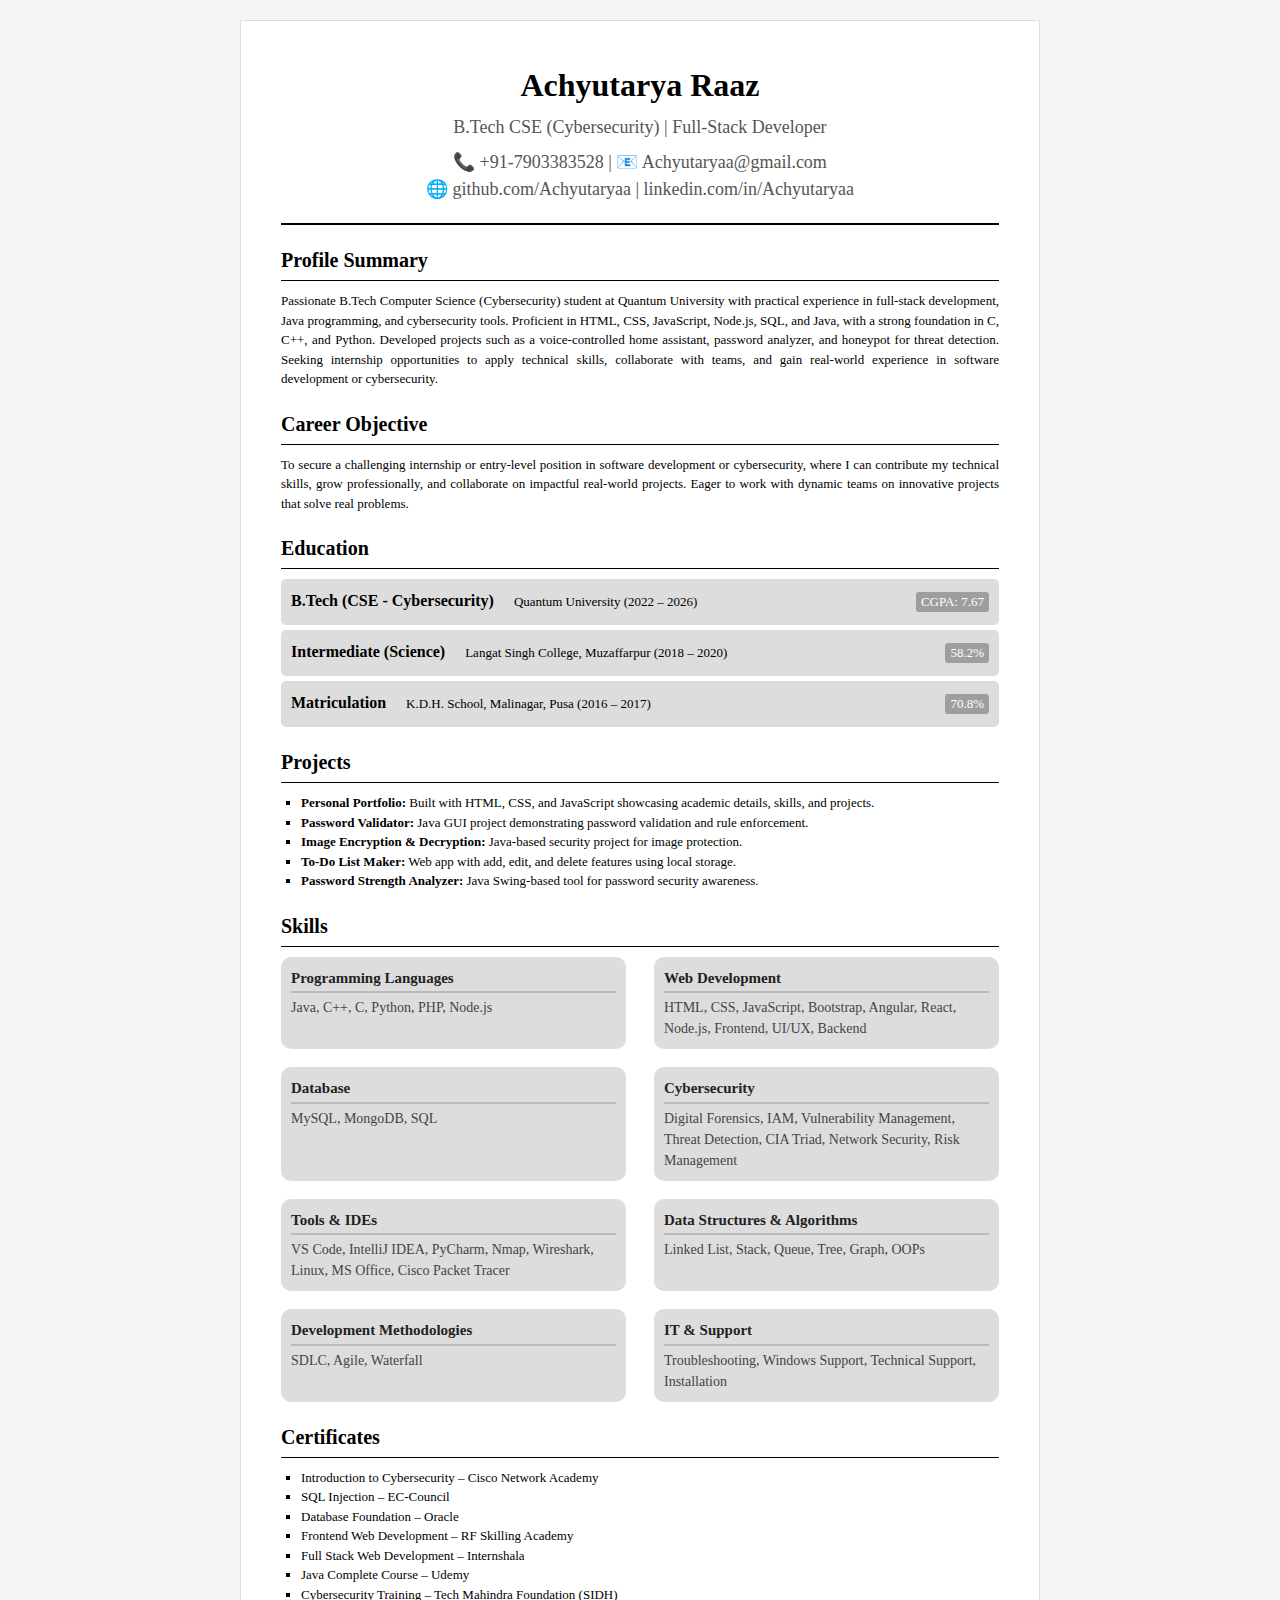
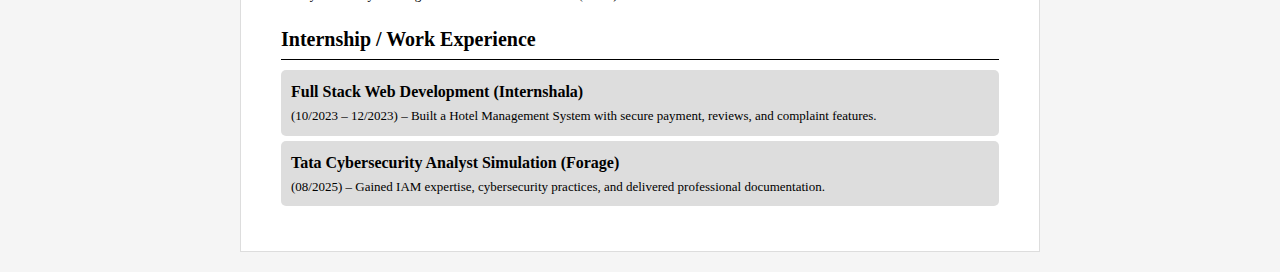
<file: service/resume.html>
<!DOCTYPE html>
<html lang="en">

<head>
    <meta charset="UTF-8">
    <meta name="viewport" content="width=device-width, initial-scale=1.0">
    <title>Resume - Achyutarya Raaz</title>
    <style>
        /* Reset */
        * {
            margin: 0;
            padding: 0;
            box-sizing: border-box;
        }

        body {
            font-family: "Times New Roman", serif;
            line-height: 1.5;
            background: #f5f5f5;
            color: #000;
            padding: 20px;
            font-size: small;
        }

        .resume {
            max-width: 800px;
            margin: auto;
            background: #fff;
            padding: 40px;
            border: 1px solid #ddd;
        }

        header {
            text-align: center;
            margin-bottom: 20px;
        }

        header h1 {
            font-size: 32px;
            margin-bottom: 5px;
        }

        header p {
            font-size: 18px;
            color: #555;
        }

        .contact {
            font-size: 14px;
            margin-top: 8px;
        }

        h2 {
            font-size: 20px;
            border-bottom: 1px solid #000;
            margin: 20px 0 10px;
            padding-bottom: 5px;
        }

        .para {
            text-align: justify;
        }

        .item {
            display: flex;
            background-color: #ddd;
            margin-bottom: 5px;
            padding: 10px;
            border-radius: 5px;
        }

        .sub-item {
            display: flex;
            align-items: center;
            justify-content: space-between;
            margin-left: 20px;
            flex: 1;
        }

        .sub-item p:last-child {
            background-color: #a09d9d;
            color: #fff;
            padding: 0 5px;
            border-radius: 3px;
        }

        .item h3 {
            font-size: 16px;
            margin-bottom: 2px;
        }

        #experience .item {
            display: block;
        }

        ul {
            margin-left: 20px;
            list-style: square;
        }

        .skills {
            display: grid;
            grid-template-columns: repeat(2, 1fr);
            gap: 18px 28px;
            margin-top: 10px;
        }

        .skills>div {
            background-color: #ddd;
            padding: 10px;
            border-radius: 10px;
        }

        .skills h3 {
            font-size: 15px;
            font-weight: bold;
            margin-bottom: 4px;
            color: #222;
            border-bottom: 2px solid #bbbaba;
            padding-bottom: 2px;
        }

        .skills p {
            font-size: 14px;
            color: #444;
            line-height: 1.5;
        }

        hr {
            margin: 20px 0;
            border: none;
            border-top: 2px solid #000;
        }

        @media (max-width: 600px) {
            .item {
                display: block;
            }

            .sub-item {
                margin: 0;
            }

            .skills {
                display: block;
            }

            .skills>div {
                margin-bottom: 5px;

            }
        }

        /* ✅ Print-friendly */
        @media print {
            body {
                background: #fff;
                padding: 0;
                font-size: 12pt;
            }

            .resume {
                border: none;
                padding: 0;
                box-shadow: none;
            }

            /* prevent sections from splitting across pages */
            section {
                page-break-inside: avoid;
                /* legacy support */
                break-inside: avoid;
                /* modern */
                margin-bottom: 20px;
            }

            section h2 {
                page-break-after: avoid;
                break-after: avoid;
            }

            header {
                page-break-after: avoid;
                break-after: avoid;
            }

            /* optional: avoid page breaks right after lists */
            ul,
            li {
                page-break-inside: avoid;
            }
        }
    </style>
</head>

<body>
    <div class="resume">

        <!-- Header -->
        <header>
            <h1>Achyutarya Raaz</h1>
            <p>B.Tech CSE (Cybersecurity) | Full-Stack Developer</p>
            <div class="contact">
                <p>
                    📞 +91-7903383528 | 📧 Achyutaryaa@gmail.com <br>
                    🌐 github.com/Achyutaryaa | linkedin.com/in/Achyutaryaa <br>
                </p>
            </div>
        </header>

        <hr>

        <!-- Profile Summary -->
        <section>
            <h2>Profile Summary</h2>
            <p class="para">
                Passionate B.Tech Computer Science (Cybersecurity) student at Quantum University with practical
                experience in full-stack development, Java programming, and cybersecurity tools. Proficient in
                HTML, CSS, JavaScript, Node.js, SQL, and Java, with a strong foundation in C, C++, and Python.
                Developed projects such as a voice-controlled home assistant, password analyzer, and honeypot
                for threat detection. Seeking internship opportunities to apply technical skills, collaborate with
                teams, and gain real-world experience in software development or cybersecurity.
            </p>
        </section>

        <!-- Career Objective -->
        <section>
            <h2>Career Objective</h2>
            <p class="para">
                To secure a challenging internship or entry-level position in software development or cybersecurity,
                where I can contribute my technical skills, grow professionally, and collaborate on impactful real-world
                projects. Eager to work with dynamic teams on innovative projects that solve real problems.
            </p>
        </section>

        <!-- Education -->
        <section>
            <h2>Education</h2>
            <div class="item">
                <h3>B.Tech (CSE - Cybersecurity)</h3>
                <div class="sub-item">
                    <p>Quantum University (2022 – 2026)</p>
                    <p>CGPA: 7.67</p>
                </div>
            </div>
            <div class="item">
                <h3>Intermediate (Science)</h3>
                <div class="sub-item">
                    <p>Langat Singh College, Muzaffarpur (2018 – 2020)</p>
                    <p>58.2%</p>
                </div>
            </div>
            <div class="item">
                <h3>Matriculation</h3>
                <div class="sub-item">
                    <p>K.D.H. School, Malinagar, Pusa (2016 – 2017)</p>
                    <p>70.8%</p>
                </div>
            </div>
        </section>

        <!-- Projects -->
        <section>
            <h2>Projects</h2>
            <ul>
                <li><b>Personal Portfolio:</b> Built with HTML, CSS, and JavaScript showcasing academic details, skills,
                    and projects.</li>
                <li><b>Password Validator:</b> Java GUI project demonstrating password validation and rule enforcement.
                </li>
                <li><b>Image Encryption & Decryption:</b> Java-based security project for image protection.</li>
                <li><b>To-Do List Maker:</b> Web app with add, edit, and delete features using local storage.</li>
                <li><b>Password Strength Analyzer:</b> Java Swing-based tool for password security awareness.</li>
            </ul>
        </section>

        <!-- Skills -->
        <section>
            <h2>Skills</h2>
            <div class="skills">

                <div>
                    <h3>Programming Languages</h3>
                    <p>Java, C++, C, Python, PHP, Node.js</p>
                </div>

                <div>
                    <h3>Web Development</h3>
                    <p>HTML, CSS, JavaScript, Bootstrap, Angular, React, Node.js, Frontend, UI/UX, Backend</p>
                </div>

                <div>
                    <h3>Database</h3>
                    <p>MySQL, MongoDB, SQL</p>
                </div>

                <div>
                    <h3>Cybersecurity</h3>
                    <p>Digital Forensics, IAM, Vulnerability Management, Threat Detection, CIA Triad,
                        Network Security, Risk Management</p>
                </div>

                <div>
                    <h3>Tools & IDEs</h3>
                    <p>VS Code, IntelliJ IDEA, PyCharm, Nmap, Wireshark, Linux, MS Office, Cisco Packet Tracer</p>
                </div>

                <div>
                    <h3>Data Structures & Algorithms</h3>
                    <p>Linked List, Stack, Queue, Tree, Graph, OOPs</p>
                </div>

                <div>
                    <h3>Development Methodologies</h3>
                    <p>SDLC, Agile, Waterfall</p>
                </div>

                <div>
                    <h3>IT & Support</h3>
                    <p>Troubleshooting, Windows Support, Technical Support, Installation</p>
                </div>

            </div>
        </section>

        <!-- Certificates -->
        <section>
            <h2>Certificates</h2>
            <ul>
                <li>Introduction to Cybersecurity – Cisco Network Academy</li>
                <li>SQL Injection – EC-Council</li>
                <li>Database Foundation – Oracle</li>
                <li>Frontend Web Development – RF Skilling Academy</li>
                <li>Full Stack Web Development – Internshala</li>
                <li>Java Complete Course – Udemy</li>
                <li>Cybersecurity Training – Tech Mahindra Foundation (SIDH)</li>
            </ul>
        </section>

        <!-- Experience -->
        <section id="experience">
            <h2>Internship / Work Experience</h2>
            <div class="item">
                <h3>Full Stack Web Development (Internshala)</h3>
                <p>(10/2023 – 12/2023) – Built a Hotel Management System with secure payment, reviews, and complaint
                    features.</p>
            </div>
            <div class="item">
                <h3>Tata Cybersecurity Analyst Simulation (Forage)</h3>
                <p>(08/2025) – Gained IAM expertise, cybersecurity practices, and delivered professional documentation.
                </p>
            </div>
        </section>

    </div>
</body>

</html>
</file>
